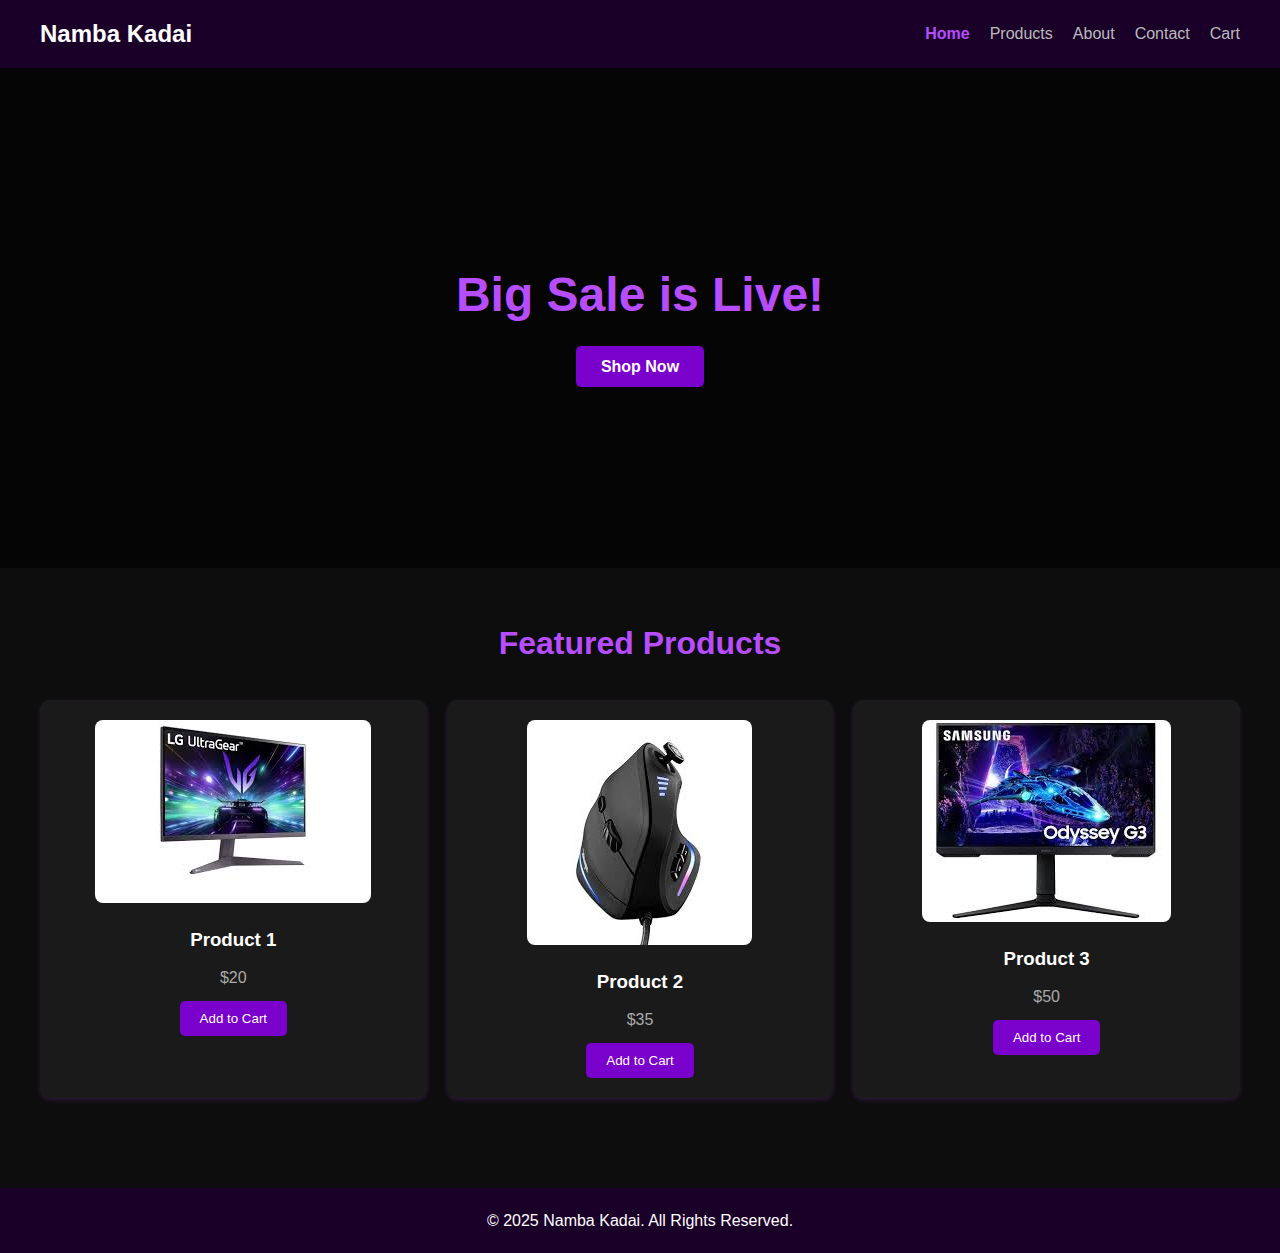
<file: project/index.html>
<!DOCTYPE html>
<html lang="en">
<head>
  <meta charset="UTF-8">
  <meta name="viewport" content="width=device-width, initial-scale=1.0">
  <title>E-Commerce | Home</title>
  <link rel="stylesheet" href="style.css">
</head>
<body>
  
  <!-- Navbar -->
  <header>
    <h1>Namba Kadai</h1>
    <nav>
      <ul>
        <li><a href="index.html" class="active">Home</a></li>
        <li><a href="products.html">Products</a></li>
        <li><a href="about.html">About</a></li>
        <li><a href="contact.html">Contact</a></li>
        <li><a href="cart.html" >Cart</a></li>
      </ul>
    </nav>
  </header>

  <!-- Hero -->
  <section class="hero">
    <div class="hero-content">
      <h2>Big Sale is Live!</h2>
      <a href="#">Shop Now</a>
    </div>
  </section>

  <!-- Featured Products -->
  <section class="products">
    <h2>Featured Products</h2>
    <div class="product-grid">
      <div class="product-card">
        <img src="download (1).jpg" alt="Product 1">
        <h3>Product 1</h3>
        <p>$20</p>
        <button>Add to Cart</button>
      </div>
      <div class="product-card">
        <img src="download (2).jpg" alt="Product 2">
        <h3>Product 2</h3>
        <p>$35</p>
        <button>Add to Cart</button>
      </div>
      <div class="product-card">
        <img src="download.jpg" alt="Product 3">
        <h3>Product 3</h3>
        <p>$50</p>
        <button>Add to Cart</button>
      </div>
    </div>
  </section>

  <!-- Footer -->
  <footer>
    <p>&copy; 2025 Namba Kadai. All Rights Reserved.</p>
  </footer>

</body>
</html>
</file>
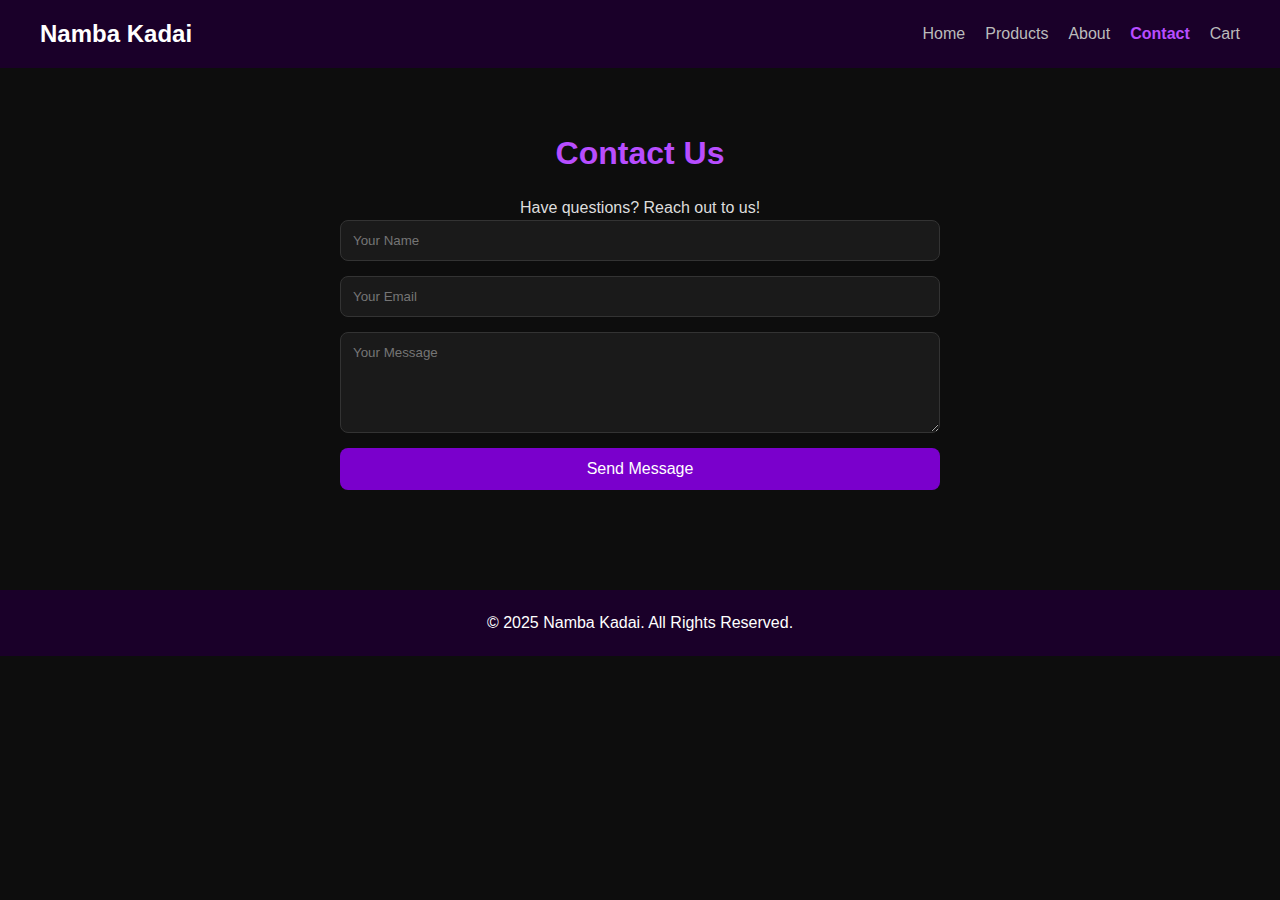
<file: project/contact.html>
<!DOCTYPE html>
<html lang="en">
<head>
  <meta charset="UTF-8">
  <meta name="viewport" content="width=device-width, initial-scale=1.0">
  <title>E-Commerce | Contact</title>
  <link rel="stylesheet" href="style.css">
</head>
<body>
  

  <header>
    <h1>Namba Kadai</h1>
    <nav>
      <ul>
        <li><a href="index.html">Home</a></li>
        <li><a href="products.html">Products</a></li>
        <li><a href="about.html">About</a></li>
        <li><a href="contact.html" class="active">Contact</a></li>
        <li><a href="cart.html">Cart</a></li>
      </ul>
    </nav>
  </header>


  <section class="contact">
    <h2>Contact Us</h2>
    <p>Have questions? Reach out to us!</p>

    <form class="contact-form">
      <input type="text" placeholder="Your Name" required>
      <input type="email" placeholder="Your Email" required>
      <textarea placeholder="Your Message" rows="5" required></textarea>
      <button type="submit">Send Message</button>
    </form>
  </section>

  <footer>
    <p>&copy; 2025 Namba Kadai. All Rights Reserved.</p>
  </footer>

</body>
</html>
</file>
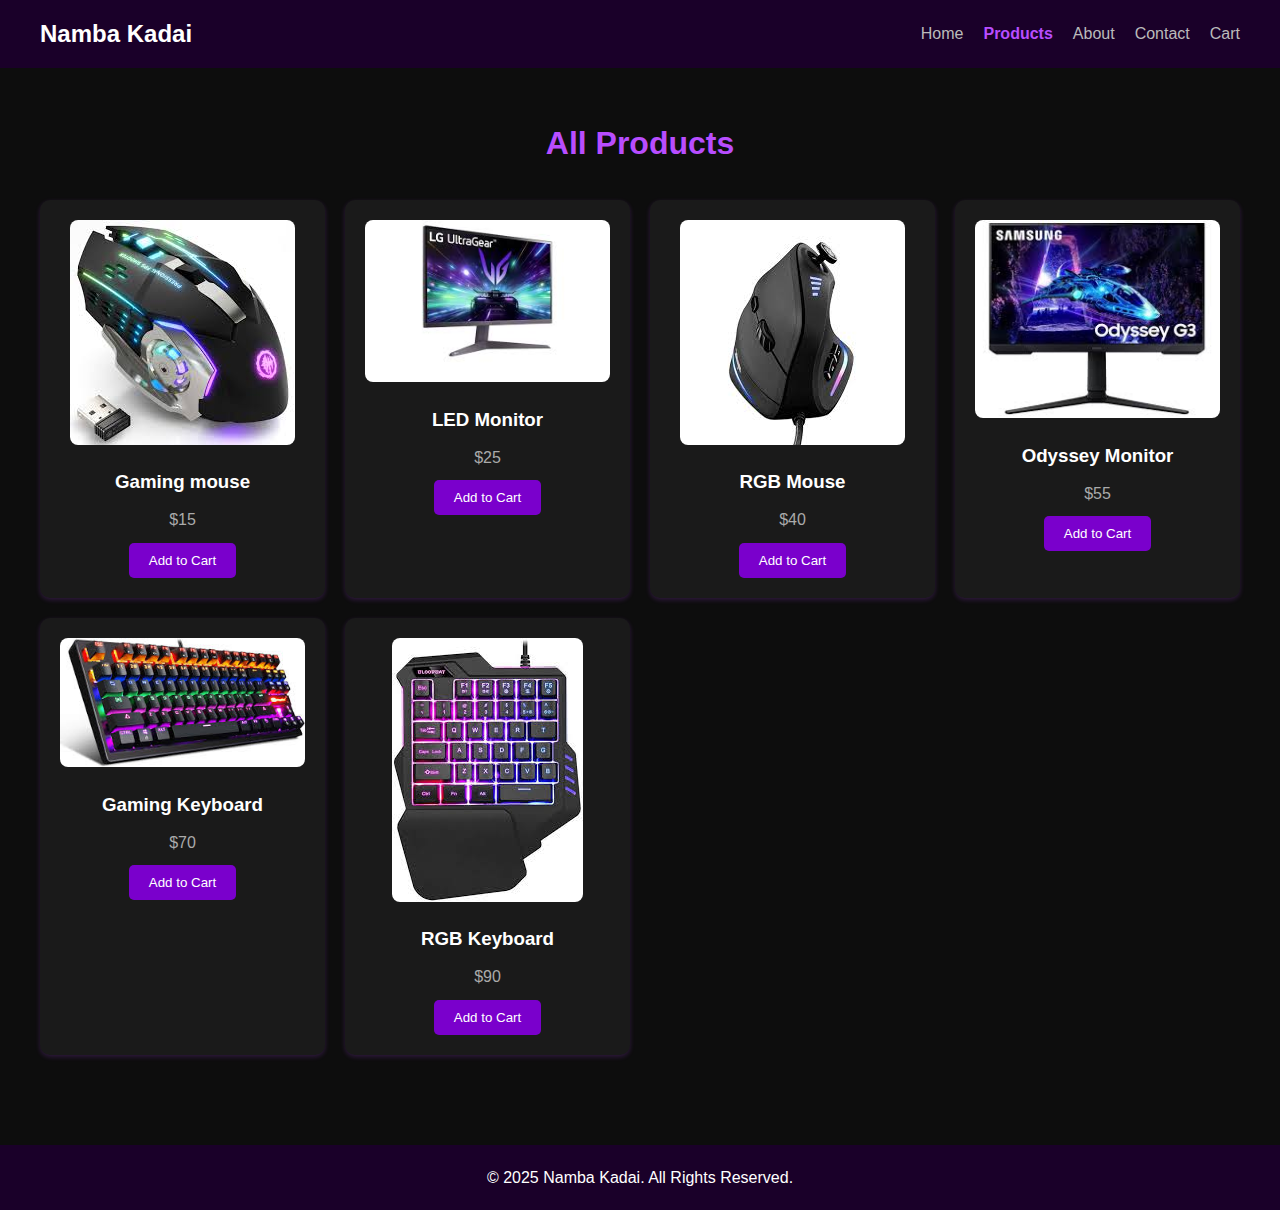
<file: project/products.html>
<!DOCTYPE html>
<html lang="en">
<head>
  <meta charset="UTF-8">
  <meta name="viewport" content="width=device-width, initial-scale=1.0">
  <title>E-Commerce | Products</title>
  <link rel="stylesheet" href="style.css">
</head>
<body>
  
  <!-- Navbar -->
  <header>
    <h1>Namba Kadai</h1>
    <nav>
      <ul>
        <li><a href="index.html">Home</a></li>
        <li><a href="products.html" class="active">Products</a></li>
        <li><a href="about.html">About</a></li>
        <li><a href="contact.html">Contact</a></li>
        <li><a href="cart.html" >Cart</a></li>
      </ul>
    </nav>
  </header>

  <!-- Products Section -->
  <section class="products-page">
    <h2>All Products</h2>

    <div class="product-grid">
      <!-- Product 1 -->
      <div class="product-card">
        <img src="download (3).jpg" alt="Product A">
        <h3>Gaming mouse</h3>
        <p>$15</p>
        <button>Add to Cart</button>
      </div>

      <!-- Product 2 -->
      <div class="product-card">
        <img src="download (1).jpg" alt="Product B">
        <h3>LED Monitor</h3>
        <p>$25</p>
        <button>Add to Cart</button>
      </div>

      <!-- Product 3 -->
      <div class="product-card">
        <img src="download (2).jpg" alt="Product C">
        <h3> RGB Mouse</h3>
        <p>$40</p>
        <button>Add to Cart</button>
      </div>

      <!-- Product 4 -->
      <div class="product-card">
        <img src="download.jpg" alt="Product D">
        <h3>Odyssey Monitor</h3>
        <p>$55</p>
        <button>Add to Cart</button>
      </div>

      <!-- Product 5 -->
      <div class="product-card">
        <img src="download (4).jpg" alt="Product E">
        <h3>Gaming Keyboard</h3>
        <p>$70</p>
        <button>Add to Cart</button>
      </div>

      <!-- Product 6 -->
      <div class="product-card">
        <img src="download (5).jpg" alt="Product F">
        <h3>RGB Keyboard</h3>
        <p>$90</p>
        <button>Add to Cart</button>
      </div>
    </div>
  </section>

  <!-- Footer -->
  <footer>
    <p>&copy; 2025 Namba Kadai. All Rights Reserved.</p>
  </footer>

</body>
</html>
</file>
<file: project/style.css>
/* Reset */
* {
  margin: 0;
  padding: 0;
  box-sizing: border-box;
  font-family: Arial, sans-serif;
}

body {
  line-height: 1.6;
  background: #0d0d0d; /* deep black */
  color: #ddd; /* light grey for readability */
}

/* Navbar */
header {
  background: #1a0029; /* dark purple */
  color: #fff;
  padding: 15px 40px;
  display: flex;
  justify-content: space-between;
  align-items: center;
}

header h1 {
  font-size: 24px;
}

nav ul {
  display: flex;
  list-style: none;
}

nav ul li {
  margin-left: 20px;
}

nav ul li a {
  text-decoration: none;
  color: #bbb;
  transition: color 0.3s;
}

nav ul li a:hover {
  color: #b84dff; /* neon purple */
}

/* Hero */
.hero {
  background: url('https://picsum.photos/1200/500?random=1') no-repeat center center/cover;
  height: 500px;
  display: flex;
  align-items: center;
  justify-content: center;
  text-align: center;
  color: white;
  position: relative;
}

.hero::after {
  content: "";
  position: absolute;
  top: 0; left: 0; right: 0; bottom: 0;
  background: rgba(0,0,0,0.6);
}

.hero-content {
  position: relative;
  z-index: 1;
}

.hero-content h2 {
  font-size: 48px;
  margin-bottom: 20px;
  color: #b84dff;
}

.hero-content a {
  text-decoration: none;
  background: #7a00cc; /* gamer purple */
  color: white;
  padding: 12px 25px;
  border-radius: 5px;
  font-weight: bold;
  transition: background 0.3s;
}

.hero-content a:hover {
  background: #a64dff;
}

/* Featured Products */
.products {
  padding: 50px 40px;
  text-align: center;
}

.products h2 {
  font-size: 32px;
  margin-bottom: 30px;
  color: #b84dff;
}

.product-grid {
  display: grid;
  grid-template-columns: repeat(auto-fit, minmax(250px, 1fr));
  gap: 20px;
}

.product-card {
  background: #1a1a1a;
  padding: 20px;
  border-radius: 10px;
  box-shadow: 0 2px 5px rgba(184,77,255,0.2);
  transition: transform 0.3s, box-shadow 0.3s;
}

.product-card:hover {
  transform: translateY(-5px);
  box-shadow: 0 4px 10px rgba(184,77,255,0.4);
}

.product-card img {
  max-width: 100%;
  border-radius: 8px;
}

.product-card h3 {
  margin: 15px 0 10px;
  color: #fff;
}

.product-card p {
  margin-bottom: 10px;
  color: #aaa;
}

.product-card button {
  background: #7a00cc;
  border: none;
  color: white;
  padding: 10px 20px;
  border-radius: 5px;
  cursor: pointer;
  transition: background 0.3s;
}

.product-card button:hover {
  background: #a64dff;
}

/* Footer */
footer {
  background: #1a0029;
  color: white;
  text-align: center;
  padding: 20px;
  margin-top: 40px;
}

/* Products Page */
.products-page {
  padding: 50px 40px;
  text-align: center;
}

.products-page h2 {
  font-size: 32px;
  margin-bottom: 30px;
  color: #b84dff;
}

/* Highlight active page in navbar */
nav ul li a.active {
  color: #b84dff;
  font-weight: bold;
}

/* About Page */
.about {
  padding: 60px 40px;
  background: #121212;
  color: #ddd;
}

.about-container {
  display: flex;
  flex-wrap: wrap;
  align-items: center;
  gap: 40px;
  max-width: 1100px;
  margin: auto;
}

.about-text h2 {
  font-size: 36px;
  margin-bottom: 20px;
  color: #b84dff;
}

.about-text p {
  margin-bottom: 15px;
  color: #aaa;
  line-height: 1.7;
}

.about-image img {
  max-width: 100%;
  border-radius: 10px;
  box-shadow: 0 2px 8px rgba(184,77,255,0.3);
}

/* Contact Page */
.contact {
  padding: 60px 40px;
  text-align: center;
}

.contact h2 {
  font-size: 32px;
  margin-bottom: 15px;
  color: #b84dff;
}

.contact-form {
  max-width: 600px;
  margin: auto;
  display: flex;
  flex-direction: column;
  gap: 15px;
}

.contact-form input,
.contact-form textarea {
  padding: 12px;
  border: 1px solid #333;
  border-radius: 8px;
  background: #1a1a1a;
  color: #eee;
}

.contact-form button {
  background: #7a00cc;
  border: none;
  padding: 12px;
  color: white;
  font-size: 16px;
  border-radius: 8px;
  cursor: pointer;
  transition: background 0.3s;
}

.contact-form button:hover {
  background: #a64dff;
}

/* Cart Page */
.cart {
  padding: 60px 40px;
  max-width: 800px;
  margin: auto;
}

.cart h2 {
  font-size: 32px;
  margin-bottom: 30px;
  text-align: center;
  color: #b84dff;
}

.cart-items {
  display: flex;
  flex-direction: column;
  gap: 20px;
  margin-bottom: 30px;
}

.cart-item {
  display: flex;
  align-items: center;
  gap: 20px;
  background: #1a1a1a;
  padding: 15px;
  border-radius: 8px;
  box-shadow: 0 2px 5px rgba(184,77,255,0.2);
}

.cart-item h3 {
  margin-bottom: 5px;
  color: #fff;
}

.cart-item .quantity {
  margin-left: auto;
  font-weight: bold;
  color: #b84dff;
}

.cart-total {
  text-align: right;
  color: #eee;
}

.cart-total h3 {
  margin-bottom: 15px;
  color: #fff;
}

.cart-total button {
  background: #7a00cc;
  border: none;
  padding: 12px 20px;
  color: white;
  font-size: 16px;
  border-radius: 8px;
  cursor: pointer;
  transition: background 0.3s;
}

.cart-total button:hover {
  background: #a64dff;
}
</file>
